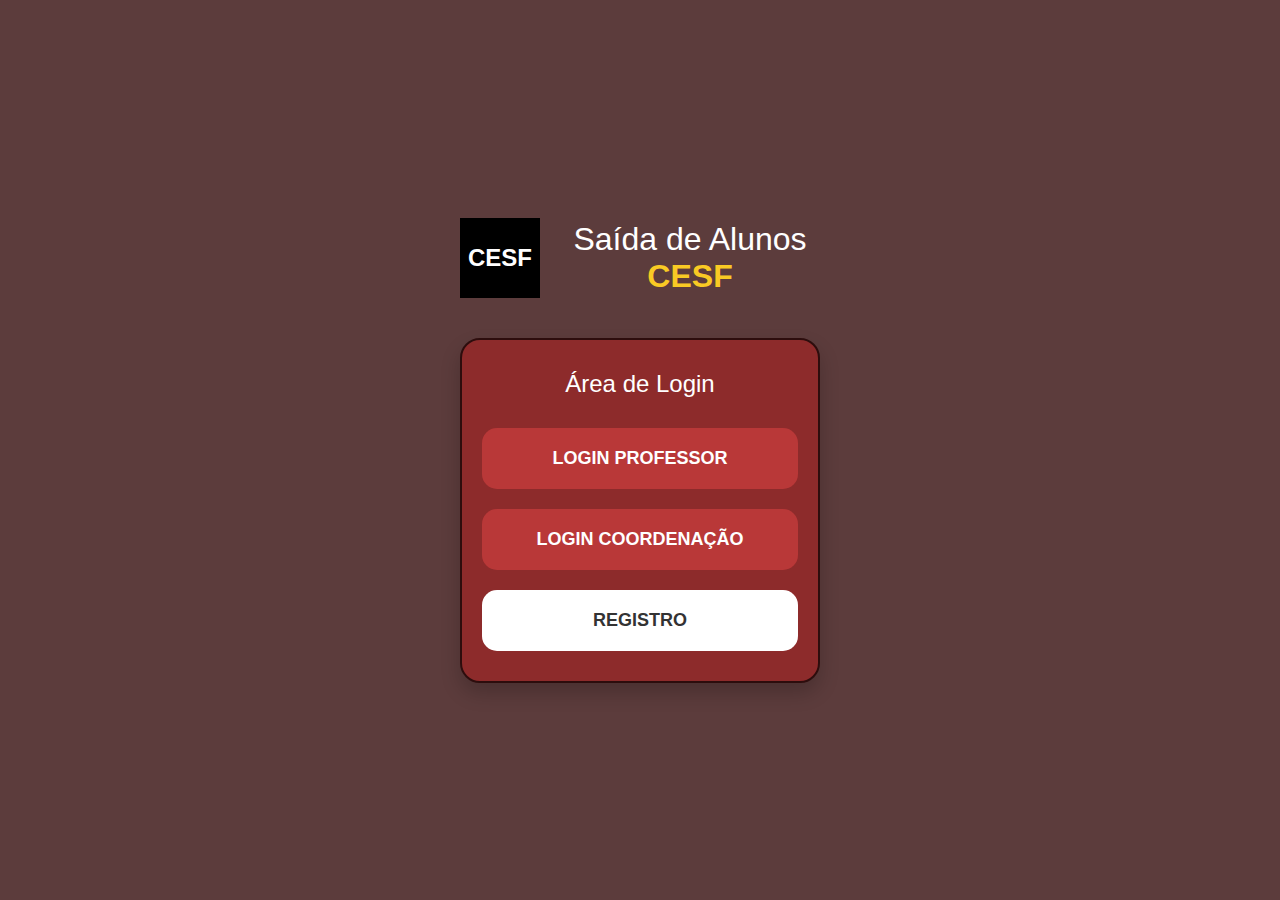
<file: index.html>
<!DOCTYPE html>
<html lang="pt-BR">
<head>
    <meta charset="UTF-8">
    <meta name="viewport" content="width=device-width, initial-scale=1.0">
    <title>Saída de Alunos CESF</title>
    <link rel="stylesheet" href="style.css">
</head>
<body>
    <div class="container">
        <header class="app-header">
            <div class="logo">
                <div class="logo-text">CESF</div>
                <div class="logo-s"></div>
            </div>
            <h1>Saída de Alunos <span class="highlight">CESF</span></h1>
        </header>

        <div class="login-area">
            <p>Área de Login</p>
            <a href="professor.html" class="login-button">LOGIN PROFESSOR</a>
            <a href="coordenacao.html" class="login-button">LOGIN COORDENAÇÃO</a>
            <a href="registro.html" class="login-button-register">REGISTRO</a>
        </div>
    </div>
    <script src="script.js"></script>
</body>
</html>
</file>
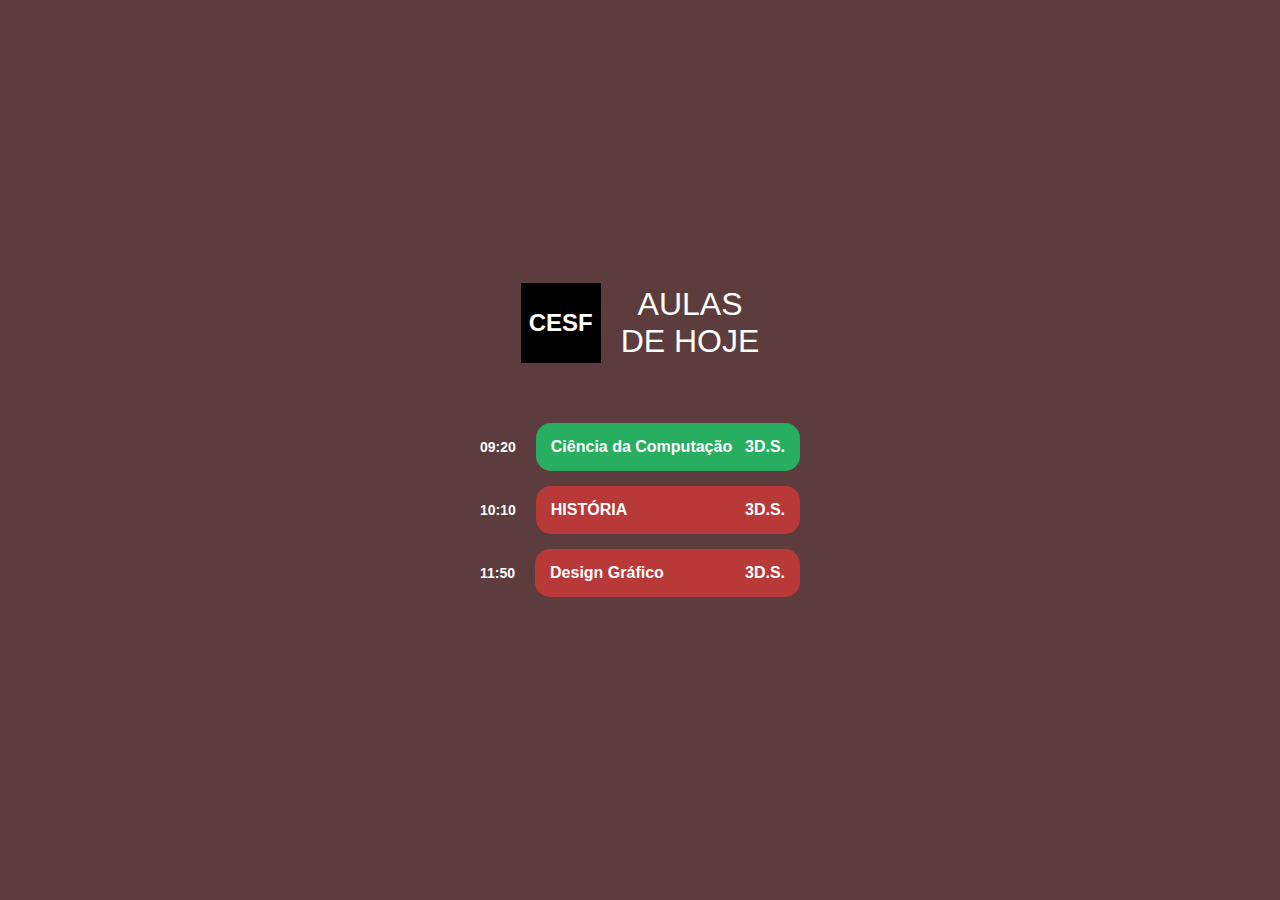
<file: aulas_hoje.html>
<!DOCTYPE html>
<html lang="pt-BR">
<head>
    <meta charset="UTF-8">
    <meta name="viewport" content="width=device-width, initial-scale=1.0">
    <title>Aulas de Hoje</title>
    <link rel="stylesheet" href="style.css">
</head>
<body>
    <div class="container">
        <header class="app-header">
            <div class="logo">
                <div class="logo-text">CESF</div>
            </div>
            <h1>AULAS<br>DE HOJE</h1>
        </header>
        <main class="list-container">
            <div class="class-item">
                <span class="class-time">09:20</span>
                <div class="class-details green-class">
                    <span>Ciência da Computação</span>
                    <span>3D.S.</span>
                </div>
            </div>
            <div class="class-item">
                <span class="class-time">10:10</span>
                <div class="class-details red-class">
                    <span>HISTÓRIA</span>
                    <span>3D.S.</span>
                </div>
            </div>
            <div class="class-item">
                <span class="class-time">11:50</span>
                <div class="class-details red-class">
                    <span>Design Gráfico</span>
                    <span>3D.S.</span>
                </div>
            </div>
        </main>
    </div>
    <script src="script.js"></script>
</body>
</html>
</file>
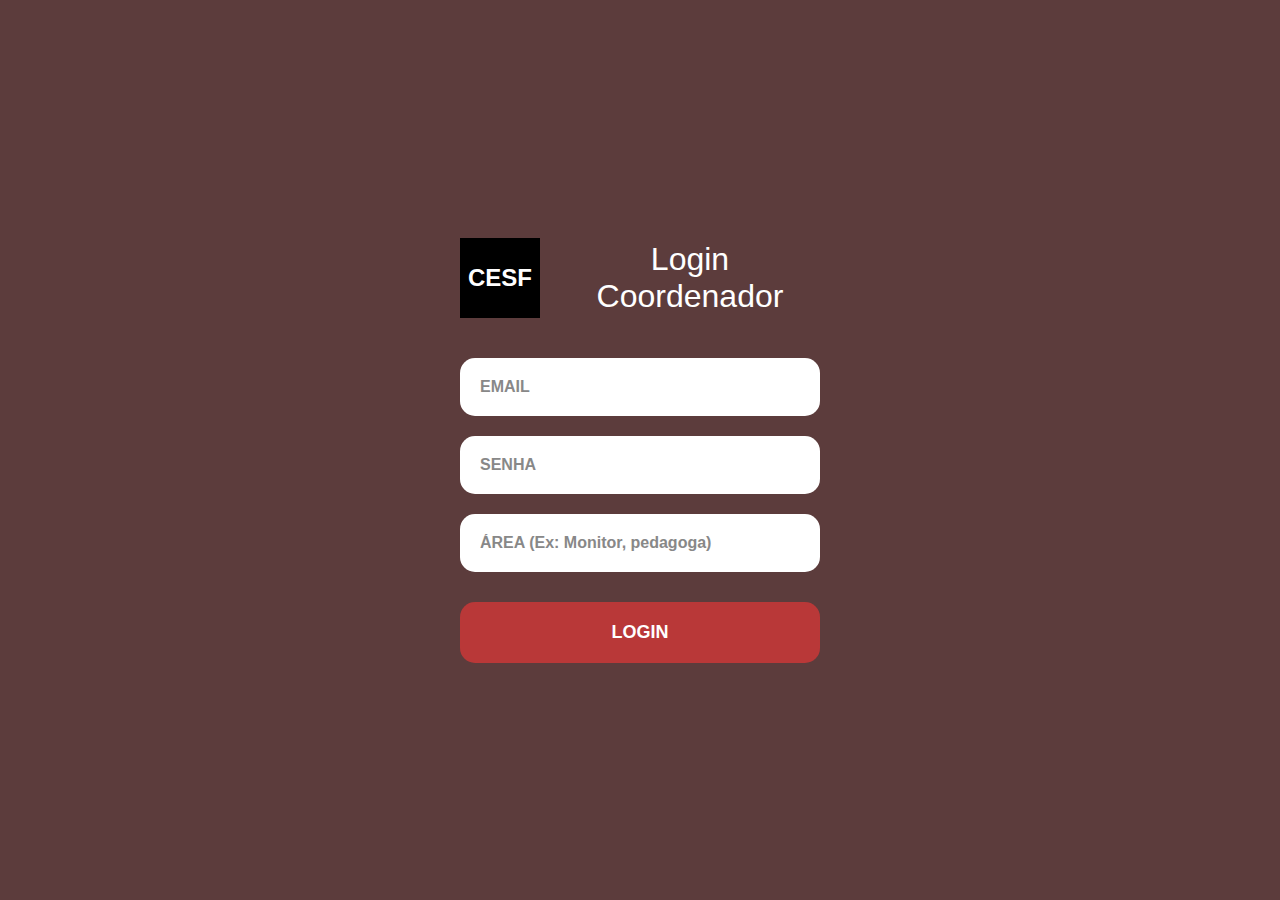
<file: coordenacao.html>
<!DOCTYPE html>
<html lang="pt-BR">
<head>
    <meta charset="UTF-8">
    <meta name="viewport" content="width=device-width, initial-scale=1.0">
    <title>Login de Coordenador</title>
    <link rel="stylesheet" href="style.css">
</head>
<body>
    <div class="container">
        <header class="app-header">
            <div class="logo">
                <div class="logo-text">CESF</div>
            </div>
            <h1>Login Coordenador</h1>
        </header>
        <main class="login-container-coordenador">
            <form id="loginFormCoordenador" action="lista_pedidos_coordenador.html">
                <div class="form-group">
                    <input type="email" id="email" placeholder="EMAIL" required>
                </div>
                <div class="form-group">
                    <input type="password" id="password" placeholder="SENHA" required>
                </div>
                <div class="form-group">
                    <input type="text" id="area" placeholder="ÁREA (Ex: Monitor, pedagoga)" required>
                </div>
                <button type="submit" class="login-button-submit">LOGIN</button>
            </form>
        </main>
    </div>
    <script src="script.js"></script>
</body>
</html>
</file>
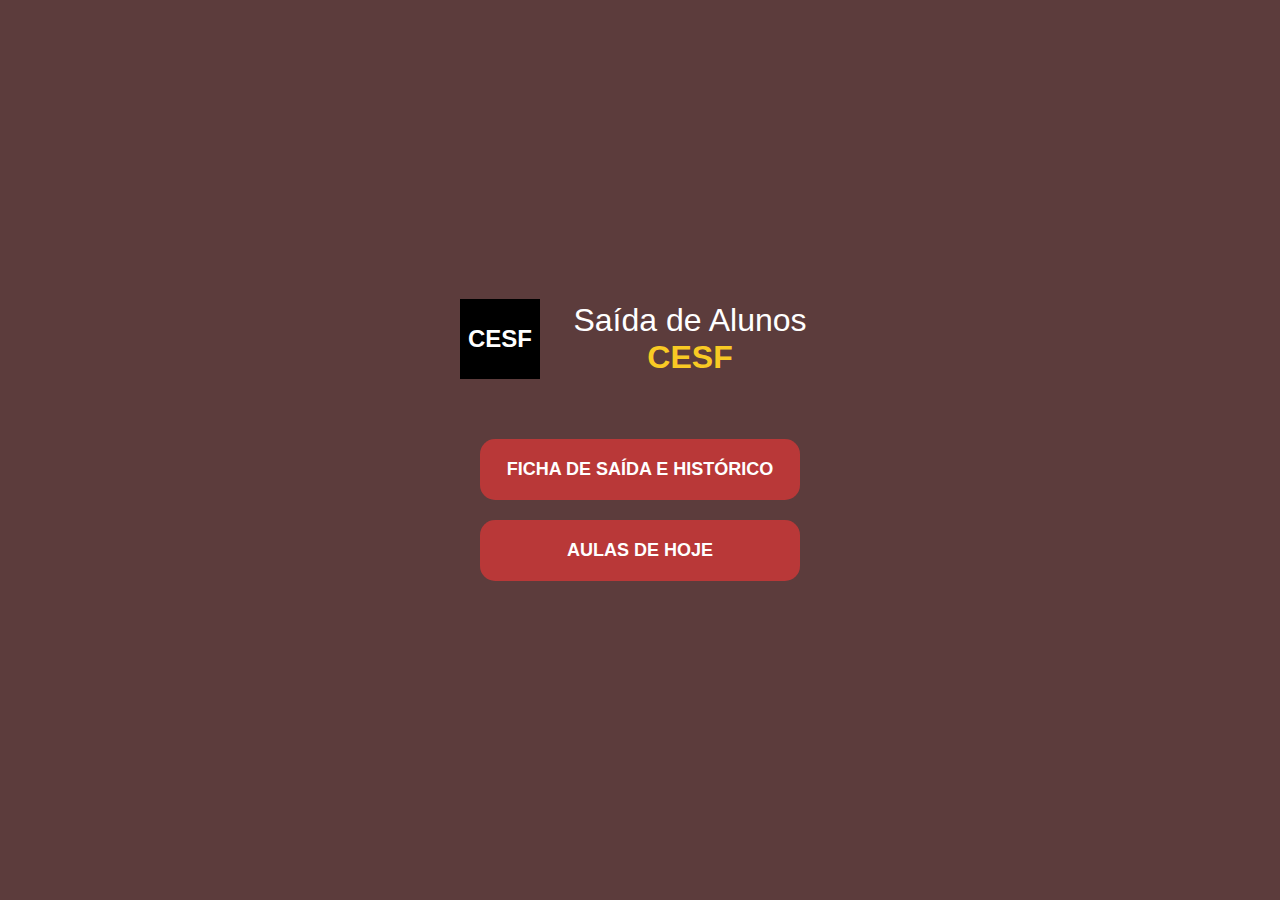
<file: dashboard_professor.html>
<!DOCTYPE html>
<html lang="pt-BR">
<head>
    <meta charset="UTF-8">
    <meta name="viewport" content="width=device-width, initial-scale=1.0">
    <title>Dashboard do Professor</title>
    <link rel="stylesheet" href="style.css">
</head>
<body>
    <div class="container">
        <header class="app-header">
            <div class="logo">
                <div class="logo-text">CESF</div>
            </div>
            <h1>Saída de Alunos <span class="highlight">CESF</span></h1>
        </header>
        <main class="dashboard-menu">
            <a href="ficha_saida.html" class="dashboard-button">FICHA DE SAÍDA E HISTÓRICO</a>
            <a href="aulas_hoje.html" class="dashboard-button">AULAS DE HOJE</a>
        </main>
    </div>
    <script src="script.js"></script>
</body>
</html>
</file>
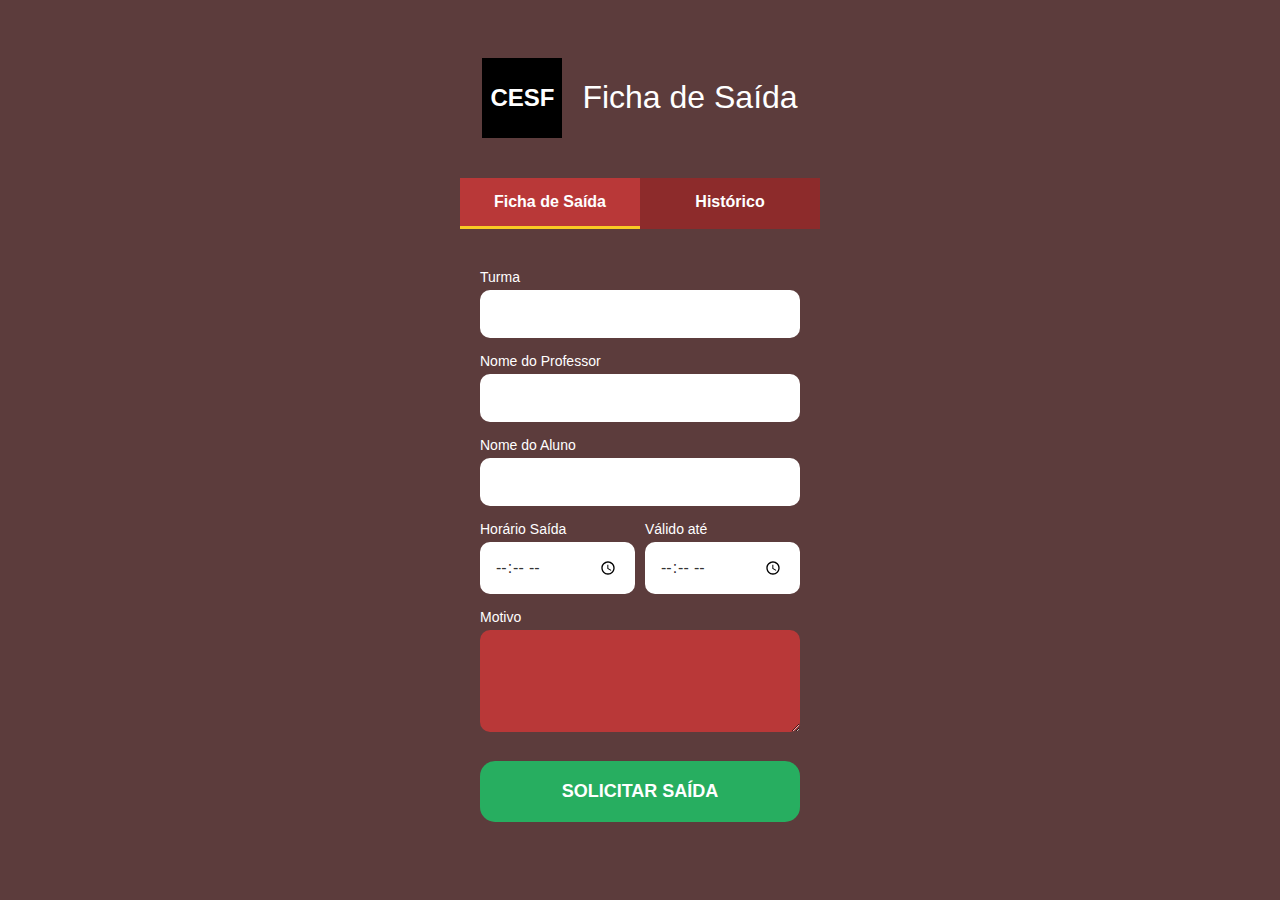
<file: ficha_saida.html>
<!DOCTYPE html>
<html lang="pt-BR">
<head>
    <meta charset="UTF-8">
    <meta name="viewport" content="width=device-width, initial-scale=1.0">
    <title>Ficha de Saída e Histórico</title>
    <link rel="stylesheet" href="style.css">
</head>
<body>
    <div class="container">
        <header class="app-header">
            <div class="logo">
                <div class="logo-text">CESF</div>
            </div>
            <h1>Ficha de Saída</h1>
        </header>
        <main>
            <div class="tabs">
                <button class="tab-button active" onclick="openTab(event, 'Ficha')">Ficha de Saída</button>
                <button class="tab-button" onclick="openTab(event, 'Historico')">Histórico</button>
            </div>

            <div id="Ficha" class="tab-content" style="display: block;">
                <div class="form-container">
                    <form id="fichaSaidaForm">
                        <div class="form-group">
                            <label for="turma">Turma</label>
                            <input type="text" id="turma" required>
                        </div>
                        <div class="form-group">
                            <label for="nomeProfessor">Nome do Professor</label>
                            <input type="text" id="nomeProfessor" required>
                        </div>
                        <div class="form-group">
                            <label for="nomeAluno">Nome do Aluno</label>
                            <input type="text" id="nomeAluno" required>
                        </div>
                        <div class="form-group-inline">
                            <div class="form-group">
                                <label for="horarioSaida">Horário Saída</label>
                                <input type="time" id="horarioSaida" required>
                            </div>
                            <div class="form-group">
                                <label for="validoAte">Válido até</label>
                                <input type="time" id="validoAte" required>
                            </div>
                        </div>
                        <div class="form-group">
                            <label for="motivo">Motivo</label>
                            <textarea id="motivo" rows="4" required></textarea>
                        </div>
                        <button type="submit" class="button-solicitar">SOLICITAR SAÍDA</button>
                    </form>
                </div>
            </div>

            <div id="Historico" class="tab-content" style="display: none;">
                <div class="list-container">
                    <div class="list-item">
                        <div class="item-info">
                            <span class="item-time">09:20</span>
                            <span class="item-name">NOME DO ALUNO</span>
                        </div>
                        <span class="status-liberado">LIBERADO</span>
                    </div>
                    <div class="list-item">
                        <div class="item-info">
                            <span class="item-time">10:10</span>
                            <span class="item-name">NOME DO ALUNO</span>
                        </div>
                        <span class="status-liberado">LIBERADO</span>
                    </div>
                </div>
            </div>
        </main>
    </div>
    <script src="script.js"></script>
    <script>
        function openTab(evt, tabName) {
            var i, tabcontent, tablinks;
            tabcontent = document.getElementsByClassName("tab-content");
            for (i = 0; i < tabcontent.length; i++) {
                tabcontent[i].style.display = "none";
            }
            tablinks = document.getElementsByClassName("tab-button");
            for (i = 0; i < tablinks.length; i++) {
                tablinks[i].className = tablinks[i].className.replace(" active", "");
            }
            document.getElementById(tabName).style.display = "block";
            evt.currentTarget.className += " active";
        }
    </script>
</body>
</html>
</file>
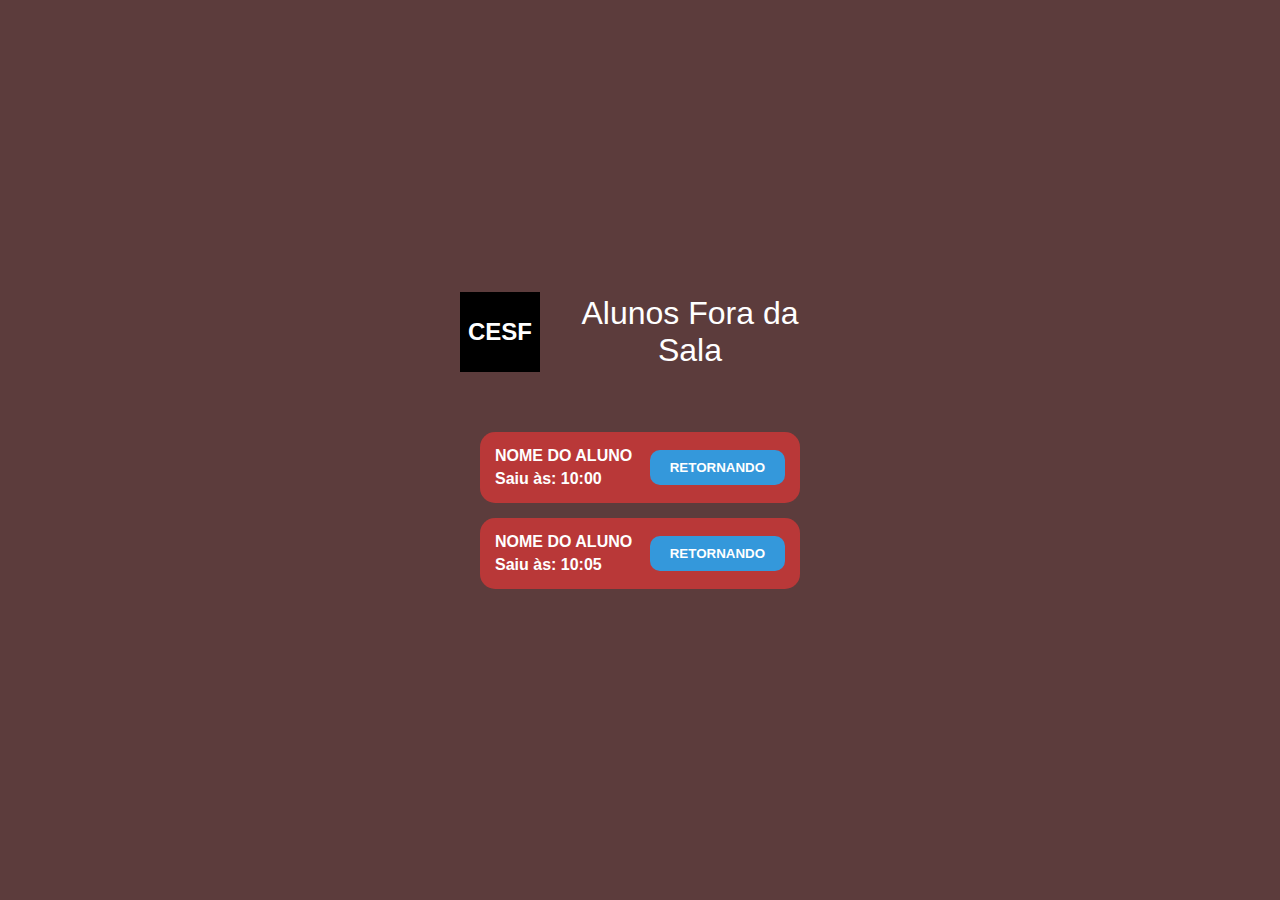
<file: lista_pedidos_coordenador.html>
<!DOCTYPE html>
<html lang="pt-BR">
<head>
    <meta charset="UTF-8">
    <meta name="viewport" content="width=device-width, initial-scale=1.0">
    <title>Alunos Fora da Sala</title>
    <link rel="stylesheet" href="style.css">
</head>
<body>
    <div class="container">
        <header class="app-header">
            <div class="logo">
                <div class="logo-text">CESF</div>
            </div>
            <h1>Alunos Fora da Sala</h1>
        </header>
        <main class="list-container">
            <div class="request-item">
                <div class="item-details">
                    <span class="item-name">NOME DO ALUNO</span>
                    <span class="item-time-out">Saiu às: 10:00</span>
                </div>
                <button class="button-retorno">RETORNANDO</button>
            </div>
            <div class="request-item">
                <div class="item-details">
                    <span class="item-name">NOME DO ALUNO</span>
                    <span class="item-time-out">Saiu às: 10:05</span>
                </div>
                <button class="button-retorno">RETORNANDO</button>
            </div>
        </main>
    </div>
    <script src="script.js"></script>
</body>
</html>
</file>
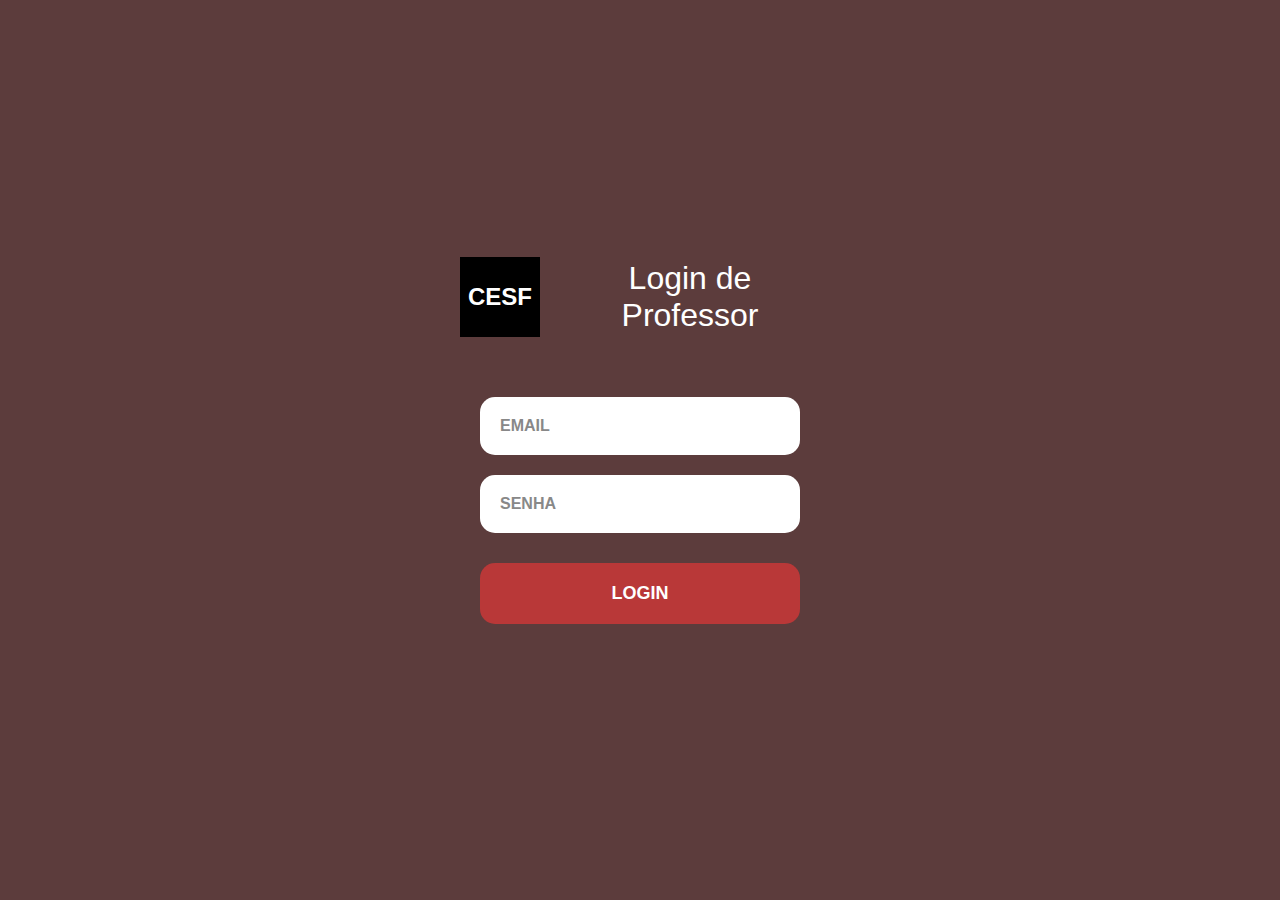
<file: professor.html>
<!DOCTYPE html>
<html lang="pt-BR">
<head>
    <meta charset="UTF-8">
    <meta name="viewport" content="width=device-width, initial-scale=1.0">
    <title>Login de Professor</title>
    <link rel="stylesheet" href="style.css">
</head>
<body>
    <div class="container">
        <header class="app-header">
             <div class="logo">
                <div class="logo-text">CESF</div>
            </div>
            <h1>Login de Professor</h1>
        </header>
        <main class="login-container-professor">
            <form id="loginFormProfessor" action="dashboard_professor.html">
                <div class="form-group">
                    <input type="email" id="email" placeholder="EMAIL" required>
                </div>
                <div class="form-group">
                    <input type="password" id="password" placeholder="SENHA" required>
                </div>
                <button type="submit" class="login-button-submit">LOGIN</button>
            </form>
        </main>
    </div>
    <script src="script.js"></script>
</body>
</html>
</file>
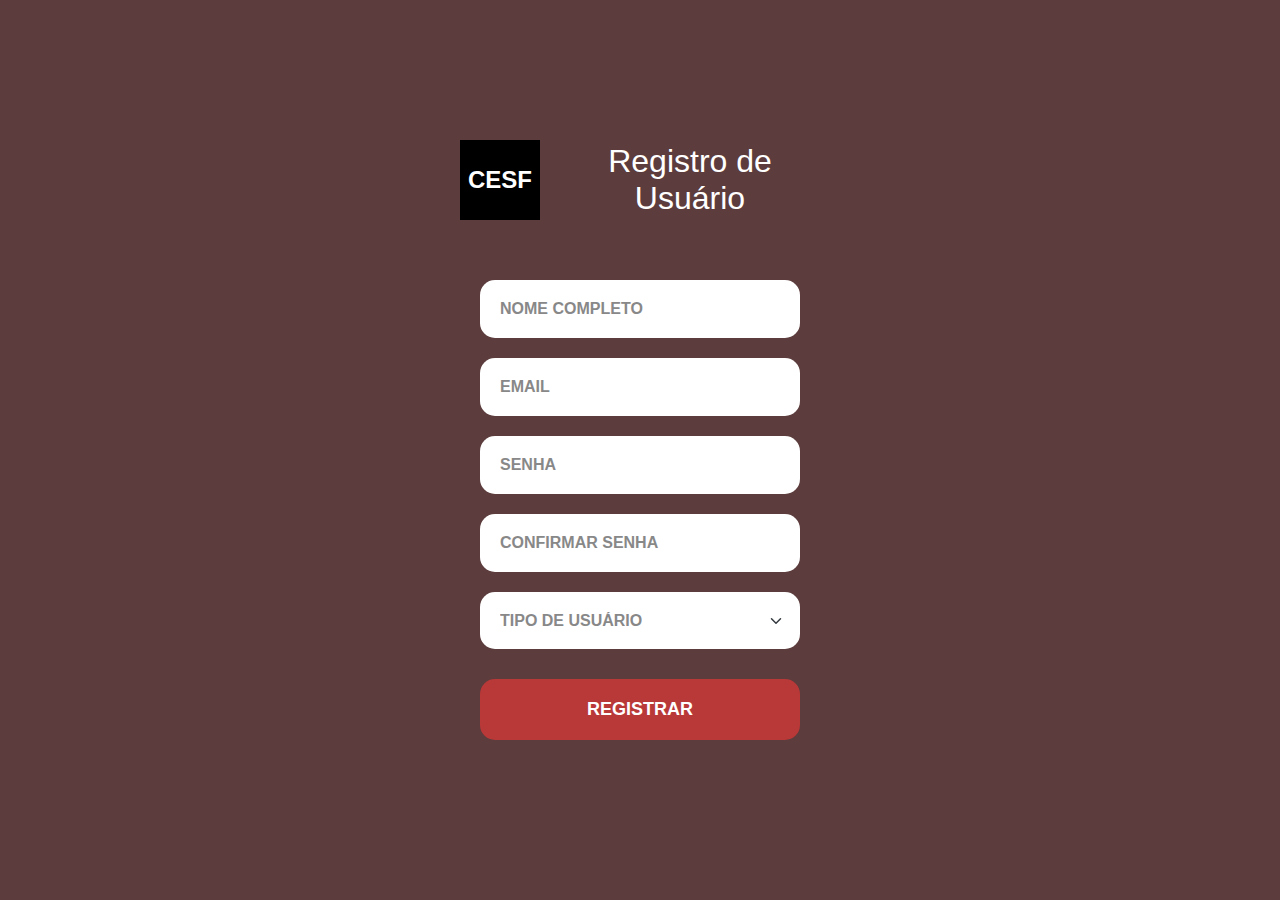
<file: registro.html>
<!DOCTYPE html>
<html lang="pt-BR">
<head>
    <meta charset="UTF-8">
    <meta name="viewport" content="width=device-width, initial-scale=1.0">
    <title>Registro de Usuário</title>
    <link rel="stylesheet" href="style.css">
</head>
<body>
    <div class="container">
        <header class="app-header">
            <div class="logo">
                <div class="logo-text">CESF</div>
            </div>
            <h1>Registro de Usuário</h1>
        </header>
        <main class="login-container-registro">
            <form id="registroForm">
                <div class="form-group">
                    <input type="text" id="nome" placeholder="NOME COMPLETO" required>
                </div>
                <div class="form-group">
                    <input type="email" id="email" placeholder="EMAIL" required>
                </div>
                <div class="form-group">
                    <input type="password" id="password" placeholder="SENHA" required>
                </div>
                 <div class="form-group">
                    <input type="password" id="confirmPassword" placeholder="CONFIRMAR SENHA" required>
                </div>
                <div class="form-group">
                    <select id="userType" required>
                        <option value="" disabled selected>TIPO DE USUÁRIO</option>
                        <option value="professor">Professor</option>
                        <option value="coordenador">Coordenador</option>
                    </select>
                </div>
                <button type="submit" class="login-button-submit">REGISTRAR</button>
            </form>
        </main>
    </div>
    <script src="script.js"></script>
</body>
</html>
</file>
<file: style.css>
/* style.css */
* {
    margin: 0;
    padding: 0;
    box-sizing: border-box;
    font-family: 'Segoe UI', Tahoma, Geneva, Verdana, sans-serif;
}

body {
    background-color: #5c3c3c;
    color: white;
    display: flex;
    justify-content: center;
    align-items: center;
    min-height: 100vh;
    text-align: center;
}

.container {
    width: 100%;
    max-width: 400px;
    padding: 20px;
}

.app-header {
    display: flex;
    align-items: center;
    justify-content: center;
    margin-bottom: 40px;
    gap: 20px;
}

.logo {
    background-color: black;
    padding: 10px;
    width: 80px;
    height: 80px;
    position: relative;
    display: flex;
    align-items: center;
    justify-content: center;
}

.logo-text {
    font-weight: bold;
    font-size: 24px;
}

.logo-s {
    position: absolute;
    width: 20px;
    height: 50px;
    background-color: #5c3c3c;
    border-radius: 10px;
    transform: skewX(-20deg);
    left: 20px;
    display: none; /* Hiding S for simplicity, can be improved */
}

.app-header h1 {
    font-size: 32px;
    font-weight: normal;
}

.app-header .highlight {
    font-weight: bold;
    color: #f9ca24;
}

.login-area {
    background-color: #8d2b2b;
    border: 2px solid #2d0d0d;
    border-radius: 20px;
    padding: 30px 20px;
    box-shadow: 0 10px 20px rgba(0, 0, 0, 0.2);
}

.login-area p {
    font-size: 24px;
    margin-bottom: 30px;
}

.login-button, .login-button-register {
    display: block;
    width: 100%;
    padding: 20px;
    margin-bottom: 20px;
    border: none;
    border-radius: 15px;
    font-size: 18px;
    font-weight: bold;
    text-decoration: none;
    color: white;
    cursor: pointer;
    transition: transform 0.2s, box-shadow 0.2s;
}

.login-button {
    background-color: #b93838;
}

.login-button:hover {
    transform: translateY(-3px);
    box-shadow: 0 6px 12px rgba(0, 0, 0, 0.2);
}

.login-button-register {
    background-color: white;
    color: #333;
}

.login-button-register:hover {
    transform: translateY(-3px);
    box-shadow: 0 6px 12px rgba(0, 0, 0, 0.2);
}

/* Remove margin from last button */
.login-area > a:last-child {
    margin-bottom: 0;
}

/* Estilo para simular os botões de login da imagem */
.login-options {
    display: flex;
    justify-content: space-between;
    margin-top: 30px;
}

.login-option {
    flex: 1;
    padding: 15px;
    text-align: center;
    background-color: #ecf0f1;
    border-radius: 5px;
    margin: 0 10px;
    cursor: pointer;
    transition: background-color 0.3s;
}

.login-option:hover {
    background-color: #d6dbdf;
}

.login-option:first-child {
    margin-left: 0;
}

.login-option:last-child {
    margin-right: 0;
}

.divider {
    text-align: center;
    margin: 20px 0;
    position: relative;
}

.divider::before {
    content: "";
    position: absolute;
    top: 50%;
    left: 0;
    right: 0;
    height: 1px;
    background-color: #ddd;
    z-index: -1;
}

.divider span {
    background-color: white;
    padding: 0 15px;
    color: #7f8c8d;
}

.registry {
    text-align: center;
    margin-top: 30px;
    color: #7f8c8d;
    font-weight: bold;
}

/* Professor Login Page Styles */
.login-container-professor {
    padding: 20px;
}

.login-container-professor .form-group {
    margin-bottom: 20px;
}

.login-container-professor input {
    width: 100%;
    padding: 20px;
    background-color: white;
    border: none;
    border-radius: 15px;
    font-size: 16px;
    color: #333;
    text-align: left;
}

.login-container-professor input::placeholder {
    color: #888;
    font-weight: bold;
}

.login-button-submit {
    display: block;
    width: 100%;
    padding: 20px;
    margin-top: 30px;
    border: none;
    border-radius: 15px;
    font-size: 18px;
    font-weight: bold;
    text-decoration: none;
    color: white;
    cursor: pointer;
    background-color: #b93838;
    transition: transform 0.2s, box-shadow 0.2s;
}

.login-button-submit:hover {
    transform: translateY(-3px);
    box-shadow: 0 6px 12px rgba(0, 0, 0, 0.2);
}

/* Coordinator Login Page Overrides */
.login-container-coordenador .form-group {
    margin-bottom: 20px;
}

.login-container-coordenador input {
    width: 100%;
    padding: 20px;
    background-color: white;
    border: none;
    border-radius: 15px;
    font-size: 16px;
    color: #333;
    text-align: left;
}

.login-container-coordenador input::placeholder {
    color: #888;
    font-weight: bold;
}

/* Registration Page Styles */
.login-container-registro {
    padding: 20px;
}

.login-container-registro .form-group {
    margin-bottom: 20px;
}

.login-container-registro input,
.login-container-registro select {
    width: 100%;
    padding: 20px;
    background-color: white;
    border: none;
    border-radius: 15px;
    font-size: 16px;
    color: #333;
    text-align: left;
    appearance: none;
    -webkit-appearance: none;
    -moz-appearance: none;
}

.login-container-registro input::placeholder {
    color: #888;
    font-weight: bold;
}

.login-container-registro select {
    color: #888;
    font-weight: bold;
    background-image: url("data:image/svg+xml,%3csvg xmlns='http://www.w3.org/2000/svg' viewBox='0 0 16 16'%3e%3cpath fill='none' stroke='%23343a40' stroke-linecap='round' stroke-linejoin='round' stroke-width='2' d='M2 5l6 6 6-6'/%3e%3c/svg%3e");
    background-repeat: no-repeat;
    background-position: right 1rem center;
    background-size: 16px 12px;
}

.login-container-registro select:invalid {
  color: #888;
}

.login-container-registro option {
  color: #333;
  font-weight: normal;
}

/* Dashboard Menu Styles */
.dashboard-menu {
    padding: 20px;
    display: flex;
    flex-direction: column;
    gap: 20px;
}

.dashboard-button {
    background-color: #b93838;
    color: white;
    padding: 20px;
    border-radius: 15px;
    text-align: center;
    text-decoration: none;
    font-weight: bold;
    font-size: 18px;
    transition: transform 0.2s, box-shadow 0.2s;
}

.dashboard-button:hover {
    transform: translateY(-3px);
    box-shadow: 0 6px 12px rgba(0, 0, 0, 0.2);
}

/* Form Container (Ficha de Saída) */
.form-container {
    padding: 20px;
}

.form-container .form-group {
    margin-bottom: 15px;
}

.form-container .form-group label {
    display: block;
    margin-bottom: 5px;
    font-size: 14px;
    color: white;
    text-align: left;
}

.form-container input[type="text"],
.form-container input[type="time"],
.form-container textarea {
    width: 100%;
    padding: 15px;
    border-radius: 10px;
    border: none;
    background-color: white;
    color: #333;
    font-size: 16px;
}

.form-container .form-group-inline {
    display: flex;
    gap: 10px;
}

.form-container .form-group-inline .form-group {
    width: 50%;
}

.form-container textarea {
    background-color: #b93838;
    color: white;
    font-weight: bold;
}

.form-container textarea::placeholder {
    color: rgba(255, 255, 255, 0.8);
}

.button-solicitar {
    background-color: #27ae60;
    color: white;
    width: 100%;
    padding: 20px;
    border-radius: 15px;
    border: none;
    font-size: 18px;
    font-weight: bold;
    cursor: pointer;
    margin-top: 10px;
    transition: background-color 0.3s;
}

.button-solicitar:hover {
    background-color: #229954;
}

/* List Container (Histórico, Aulas, Pedidos) */
.list-container {
    padding: 20px;
    display: flex;
    flex-direction: column;
    gap: 15px;
}

.list-item, .request-item, .class-item {
    display: flex;
    align-items: center;
    justify-content: space-between;
    background-color: #b93838;
    padding: 15px;
    border-radius: 15px;
}

.item-info {
    display: flex;
    flex-direction: column;
    align-items: flex-start;
    gap: 5px;
}

.item-time, .item-name {
    color: white;
    font-weight: bold;
}

.status-liberado {
    background-color: #c0392b;
    color: white;
    padding: 8px 15px;
    border-radius: 10px;
    font-weight: bold;
    font-size: 14px;
}

.button-liberar {
    background-color: #27ae60;
    color: white;
    border: none;
    padding: 10px 20px;
    border-radius: 10px;
    font-weight: bold;
    cursor: pointer;
    transition: background-color 0.3s;
}

.button-liberar:hover {
    background-color: #229954;
}

/* Aulas de Hoje Styles */
.class-item {
    justify-content: flex-start;
    gap: 20px;
    background: none;
    padding: 0;
}

.class-time {
    color: white;
    font-weight: bold;
    font-size: 14px;
}

.class-details {
    display: flex;
    justify-content: space-between;
    align-items: center;
    width: 100%;
    padding: 15px;
    border-radius: 15px;
    color: white;
    font-weight: bold;
}

.green-class {
    background-color: #27ae60;
}

.red-class {
    background-color: #b93838;
}

/* Tab Styles */
.tabs {
    display: flex;
    background-color: #5c3c3c;
    margin-bottom: 20px;
}

.tab-button {
    flex: 1;
    padding: 15px;
    background-color: #8d2b2b;
    border: none;
    color: white;
    font-size: 16px;
    font-weight: bold;
    cursor: pointer;
    transition: background-color 0.3s;
    border-bottom: 3px solid transparent;
}

.tab-button:hover {
    background-color: #a43a3a;
}

.tab-button.active {
    background-color: #b93838;
    border-bottom: 3px solid #f9ca24;
}

.tab-content {
    display: none;
    animation: fadeIn 0.5s;
}

@keyframes fadeIn {
    from { opacity: 0; }
    to { opacity: 1; }
}

/* Coordinator's Return Button */
.button-retorno {
    background-color: #3498db;
    color: white;
    border: none;
    padding: 10px 20px;
    border-radius: 10px;
    font-weight: bold;
    cursor: pointer;
    transition: background-color 0.3s;
}

.button-retorno:hover {
    background-color: #2980b9;
}

.item-details {
    display: flex;
    flex-direction: column;
    align-items: flex-start;
    gap: 5px;
    color: white;
    font-weight: bold;
}

/* Status e Botões de Retorno */
.status-retornando, .status-retornou, .status-liberado {
    display: flex;
    align-items: center;
    gap: 10px;
    font-weight: bold;
    color: white;
}

.status-retornando {
    background-color: #f39c12; /* Laranja */
    padding: 8px 15px;
    border-radius: 10px;
}

.status-retornando span {
    white-space: nowrap;
}

.button-confirmar-retorno {
    background-color: #27ae60;
    color: white;
    border: none;
    padding: 8px 12px;
    border-radius: 8px;
    cursor: pointer;
    font-weight: bold;
}

.status-retornou {
    background-color: #27ae60; /* Verde */
    padding: 8px 15px;
    border-radius: 10px;
}

/* Responsive Design */
@media (max-width: 768px) {
    .app-header h1 {
        font-size: 28px;
    }
}

@media (max-width: 480px) {
    body {
        align-items: flex-start;
        padding-top: 15px;
        padding-bottom: 15px;
    }
    
    .container {
        width: 95%;
    }

    .app-header {
        flex-direction: column;
        gap: 10px;
        margin-bottom: 25px;
        text-align: center;
    }

    .app-header h1 {
        font-size: 22px;
    }
    
    .form-container .form-group-inline {
        flex-direction: column;
        gap: 0;
    }

    .form-container .form-group-inline .form-group {
        width: 100%;
        margin-bottom: 15px;
    }
    
    .list-item, .request-item {
        flex-direction: column;
        align-items: flex-start;
        gap: 15px;
    }

    .status-liberado, .button-retorno, .status-retornando, .status-retornou {
        align-self: stretch;
        text-align: center;
    }

    .status-retornando {
        display: flex;
        flex-direction: column;
        gap: 10px;
    }

    .button-confirmar-retorno {
        width: 100%;
    }

    .tab-button {
        font-size: 14px;
        padding: 12px 5px;
    }
}
</file>
